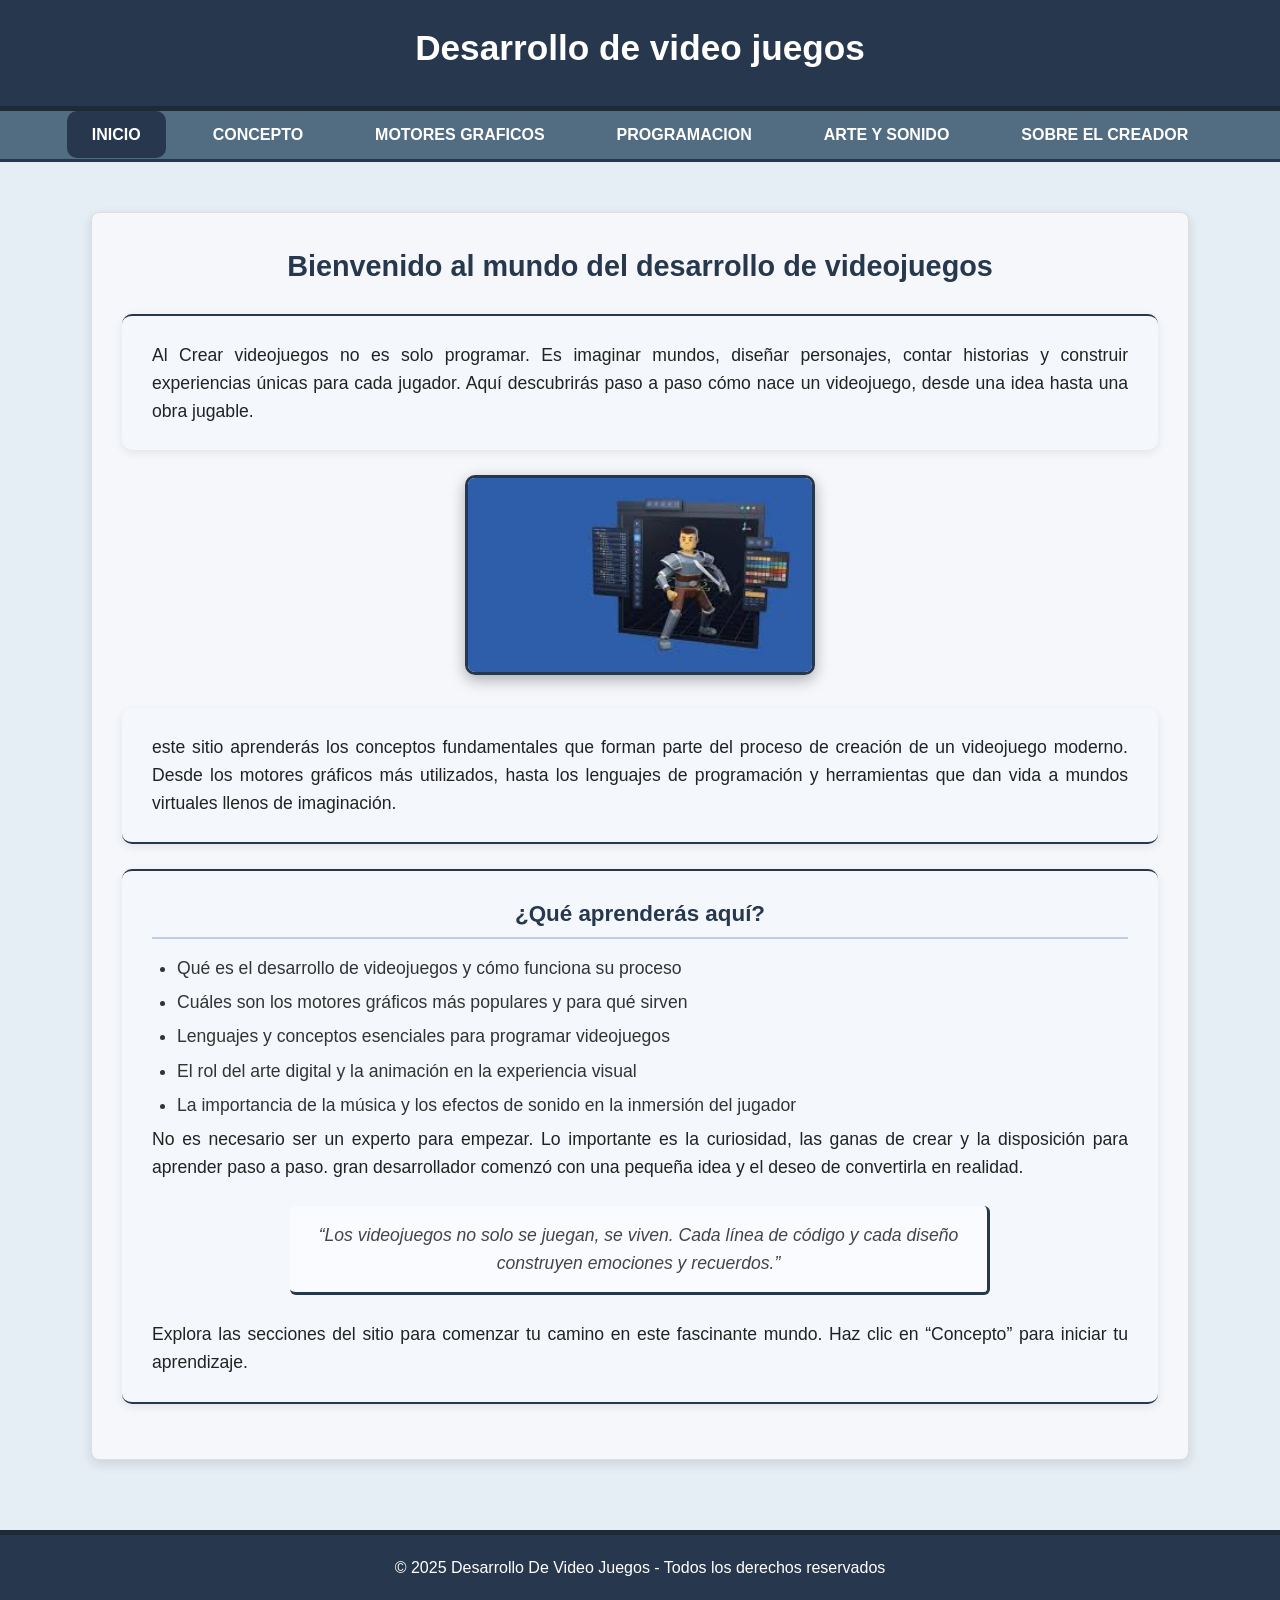
<file: index.html>
<!DOCTYPE html>
<html lang="en">
<head>
    <meta charset="UTF-8">
    <meta name="viewport" content="width=device-width, initial-scale=1.0">
    <link rel="stylesheet" href="css/estilo.css">
    <title>Desarrollo de Video Juegos</title>
</head>
<body>
    <div>
        <header>
            <h1>Desarrollo de video juegos</h1>
        </header>
        <nav id="navegacion">
            <ul>
                <li><a class="activo" href="index.html">Inicio</a></li>
                <li><a href="concepto.html">Concepto</a></li>
                <li><a href="motores.html">Motores Graficos</a></li>
                <li><a href="programacion.html">Programacion</a></li>
                <li><a href="arte y Sonido.html">Arte y Sonido</a></li>
                <li><a href="creador.html">Sobre el Creador</a></li>
            </ul>
        </nav>
        <main id="body">
            <div class="cont">
                <h2 class="titulo">Bienvenido al mundo del desarrollo de videojuegos</h2>
                    <div id="tit">
                    <p>Al Crear videojuegos no es solo programar. Es imaginar mundos, diseñar personajes, contar historias
                        y construir experiencias únicas para cada jugador. Aquí descubrirás paso a paso cómo nace
                        un videojuego, desde una idea hasta una obra jugable.</p>
                    </div>
                    <div class="imagen-destacada">
                        <img src="imagenes/images.jpg">
                    </div>
                    <div class="seccion">
                         <p>
                         este sitio aprenderás los conceptos fundamentales que forman parte del proceso de creación
                         de un videojuego moderno. Desde los motores gráficos más utilizados, hasta los lenguajes de
                         programación y herramientas que dan vida a mundos virtuales llenos de imaginación.
                    </p>
                    </div>
                    <div class="seccionm">
                        <h3>¿Qué aprenderás aquí?</h3>
                        <ul>
                            <li>Qué es el desarrollo de videojuegos y cómo funciona su proceso</li>
                            <li>Cuáles son los motores gráficos más populares y para qué sirven</li>
                            <li>Lenguajes y conceptos esenciales para programar videojuegos</li>
                            <li>El rol del arte digital y la animación en la experiencia visual</li>
                            <li>La importancia de la música y los efectos de sonido en la inmersión del jugador</li>
                        </ul>

                <p>
                    No es necesario ser un experto para empezar. Lo importante es la curiosidad,
                    las ganas de crear y la disposición para aprender paso a paso.
                    gran desarrollador comenzó con una pequeña idea y el deseo de convertirla en realidad.
                </p>

                <p><em>
                    “Los videojuegos no solo se juegan, se viven. Cada línea de código y cada diseño
                    construyen emociones y recuerdos.”
                </em></p>

                <p>
                    Explora las secciones del sitio para comenzar tu camino en este fascinante mundo.
                    Haz clic en “Concepto” para iniciar tu aprendizaje.
                 </p>
                </div>
            </div>
        </main>
         <footer id="footer">
                <p> &copy; 2025 Desarrollo De Video Juegos - Todos los derechos reservados</p>
            </footer>
    </div>
</body>
</html>
</file>
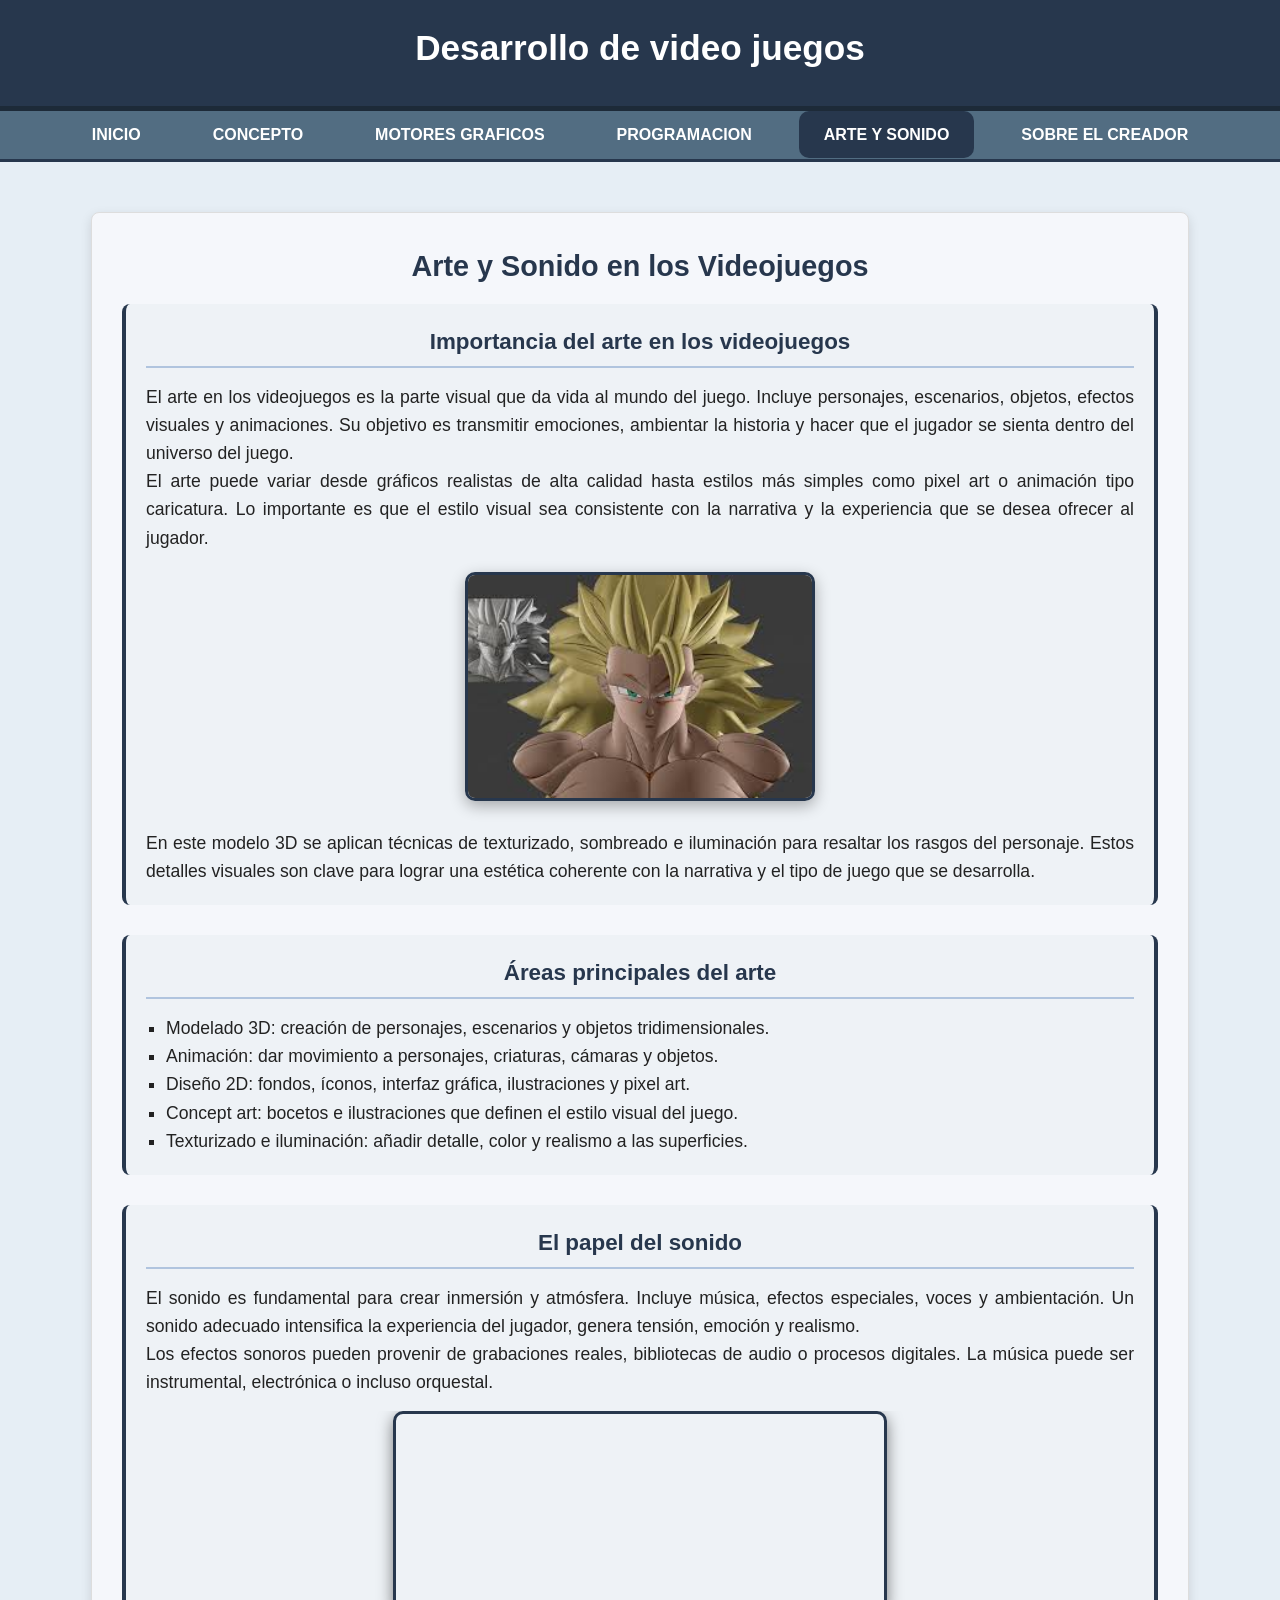
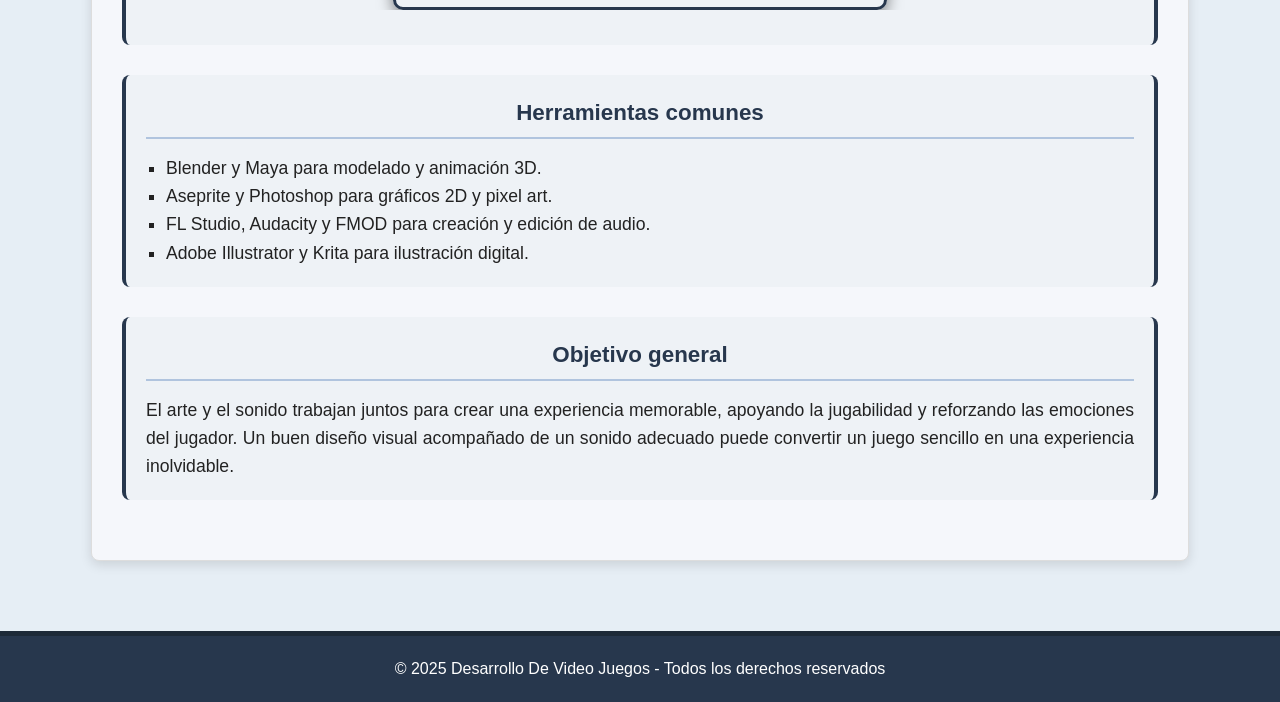
<file: arte y sonido.html>
<!DOCTYPE html>
<html lang="en">
<head>
    <meta charset="UTF-8">
    <meta name="viewport" content="width=device-width, initial-scale=1.0">
    <link rel="stylesheet" href="css/estilo.css">
    <title>Desarrollo de Video Juegos</title>
</head>
<body>
    <div>
        <header>
            <h1>Desarrollo de video juegos</h1>
        </header>
        <nav id="navegacion">
            <ul>
                <li><a href="index.html">Inicio</a></li>
                <li><a href="concepto.html">Concepto</a></li>
                <li><a href="motores.html">Motores Graficos</a></li>
                <li><a href="programacion.html">Programacion</a></li>
                <li><a class="activo" href="arte y Sonido.html">Arte y Sonido</a></li>
                <li><a href="creador.html">Sobre el Creador</a></li>
            </ul>
        </nav>
        <main id="body">
            <div class="cont">
                  <h2 class="titulo">Arte y Sonido en los Videojuegos</h2>

            <div class="seccion-info">
                <h3>Importancia del arte en los videojuegos</h3>
                <p>
                    El arte en los videojuegos es la parte visual que da vida al mundo del juego.
                    Incluye personajes, escenarios, objetos, efectos visuales y animaciones.
                    Su objetivo es transmitir emociones, ambientar la historia y hacer que el
                    jugador se sienta dentro del universo del juego.
                </p>
                <p>
                    El arte puede variar desde gráficos realistas de alta calidad hasta estilos
                    más simples como pixel art o animación tipo caricatura. Lo importante es que
                    el estilo visual sea consistente con la narrativa y la experiencia que se desea
                    ofrecer al jugador.
                </p>
                <div class="imagen-destacada">
                    <img src="imagenes/modelado.jpg">
                </div>
                <p>
                    En este modelo 3D se aplican técnicas de texturizado, sombreado e iluminación para resaltar los rasgos del personaje. Estos detalles visuales son clave para lograr una estética coherente con la narrativa y el tipo de juego que se desarrolla.
                </p>
            </div>

            <div class="seccion-info">
                <h3>Áreas principales del arte</h3>
                <ul>
                    <li>Modelado 3D: creación de personajes, escenarios y objetos tridimensionales.</li>
                    <li>Animación: dar movimiento a personajes, criaturas, cámaras y objetos.</li>
                    <li>Diseño 2D: fondos, íconos, interfaz gráfica, ilustraciones y pixel art.</li>
                    <li>Concept art: bocetos e ilustraciones que definen el estilo visual del juego.</li>
                    <li>Texturizado e iluminación: añadir detalle, color y realismo a las superficies.</li>
                </ul>
            </div>

            <div class="seccion-info">
                <h3>El papel del sonido</h3>
                <p>
                    El sonido es fundamental para crear inmersión y atmósfera. Incluye música,
                    efectos especiales, voces y ambientación. Un sonido adecuado intensifica la
                    experiencia del jugador, genera tensión, emoción y realismo.
                </p>
                <p>
                    Los efectos sonoros pueden provenir de grabaciones reales, bibliotecas de audio
                    o procesos digitales. La música puede ser instrumental, electrónica o incluso orquestal.
                </p>
                <div id="contenedor-video">
                    <iframe width="560" height="315" src="https://www.youtube.com/embed/Fu9hgUq7hAk">
                </iframe>
                </div>
            </div>

            <div class="seccion-info">
                <h3>Herramientas comunes</h3>
                <ul>
                    <li>Blender y Maya para modelado y animación 3D.</li>
                    <li>Aseprite y Photoshop para gráficos 2D y pixel art.</li>
                    <li>FL Studio, Audacity y FMOD para creación y edición de audio.</li>
                    <li>Adobe Illustrator y Krita para ilustración digital.</li>
                </ul>
            </div>

            <div class="seccion-info">
                <h3>Objetivo general</h3>
                <p>
                    El arte y el sonido trabajan juntos para crear una experiencia memorable,
                    apoyando la jugabilidad y reforzando las emociones del jugador. Un buen diseño
                    visual acompañado de un sonido adecuado puede convertir un juego sencillo en
                    una experiencia inolvidable.
                </p>
            </div>
            </div>
        </main>
        <footer id="footer">
                <p> &copy; 2025 Desarrollo De Video Juegos - Todos los derechos reservados</p>
            </footer>
    </div>
</body>
</html>
</file>
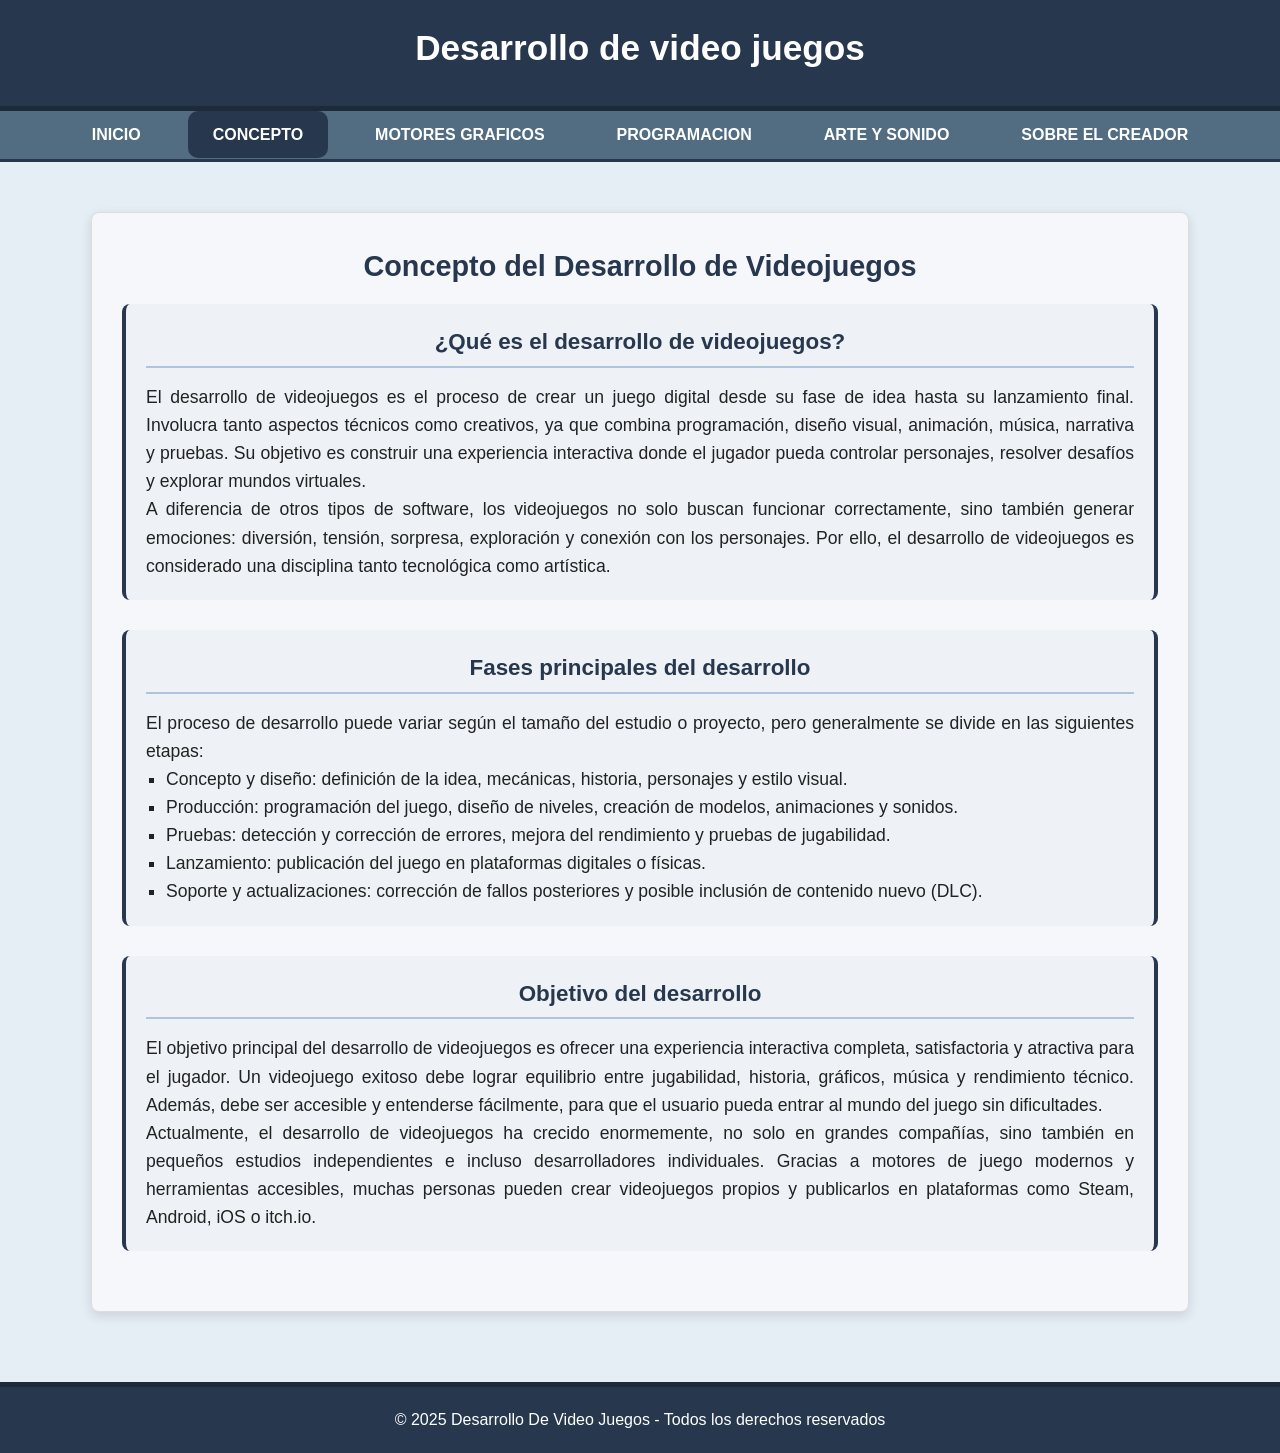
<file: concepto.html>
<!DOCTYPE html>
    <html lang="en">
    <head>
        <meta charset="UTF-8">
        <meta name="viewport" content="width=device-width, initial-scale=1.0">
        <link rel="stylesheet" href="css/estilo.css">
        <title>Desarrollo de Video Juegos</title>
    </head>
    <body>
        <div>
            <header>
                <h1>Desarrollo de video juegos</h1>
            </header>
            <nav id="navegacion">
                <ul>
                    <li><a href="index.html">Inicio</a></li>
                    <li><a class="activo" href="concepto.html">Concepto</a></li>
                    <li><a href="motores.html">Motores Graficos</a></li>
                    <li><a href="programacion.html">Programacion</a></li>
                    <li><a href="arte y Sonido.html">Arte y Sonido</a></li>
                    <li><a href="creador.html">Sobre el Creador</a></li>
                </ul>
            </nav>
            <main id="body">
                <div class="cont">
                    <h2 class="titulo">Concepto del Desarrollo de Videojuegos</h2>

                <div class="seccion-info">
                    <h3>¿Qué es el desarrollo de videojuegos?</h3>
                    <p>
                        El desarrollo de videojuegos es el proceso de crear un juego digital desde su fase de idea
                        hasta su lanzamiento final. Involucra tanto aspectos técnicos como creativos, ya que combina
                        programación, diseño visual, animación, música, narrativa y pruebas. Su objetivo es construir
                        una experiencia interactiva donde el jugador pueda controlar personajes, resolver desafíos y
                        explorar mundos virtuales.
                    </p>
                    <p>
                        A diferencia de otros tipos de software, los videojuegos no solo buscan funcionar correctamente,
                        sino también generar emociones: diversión, tensión, sorpresa, exploración y conexión con los
                        personajes. Por ello, el desarrollo de videojuegos es considerado una disciplina tanto tecnológica
                        como artística.
                    </p>
                </div>

                <div class="seccion-info">
                    <h3>Fases principales del desarrollo</h3>
                    <p>
                        El proceso de desarrollo puede variar según el tamaño del estudio o proyecto, pero generalmente
                        se divide en las siguientes etapas:
                    </p>
                    <ul>
                        <li>Concepto y diseño: definición de la idea, mecánicas, historia, personajes y estilo visual.</li>
                        <li>Producción: programación del juego, diseño de niveles, creación de modelos, animaciones y sonidos.</li>
                        <li>Pruebas: detección y corrección de errores, mejora del rendimiento y pruebas de jugabilidad.</li>
                        <li>Lanzamiento: publicación del juego en plataformas digitales o físicas.</li>
                        <li>Soporte y actualizaciones: corrección de fallos posteriores y posible inclusión de contenido nuevo (DLC).</li>
                    </ul>
                </div>

                <div class="seccion-info">
                    <h3>Objetivo del desarrollo</h3>
                    <p>
                        El objetivo principal del desarrollo de videojuegos es ofrecer una experiencia interactiva
                        completa, satisfactoria y atractiva para el jugador. Un videojuego exitoso debe lograr equilibrio
                        entre jugabilidad, historia, gráficos, música y rendimiento técnico. Además, debe ser accesible
                        y entenderse fácilmente, para que el usuario pueda entrar al mundo del juego sin dificultades.
                    </p>
                    <p>
                        Actualmente, el desarrollo de videojuegos ha crecido enormemente, no solo en grandes
                        compañías, sino también en pequeños estudios independientes e incluso desarrolladores
                        individuales. Gracias a motores de juego modernos y herramientas accesibles, muchas
                        personas pueden crear videojuegos propios y publicarlos en plataformas como Steam,
                        Android, iOS o itch.io.
                    </p>
                </div> 
                </div>
            </main>
            <footer id="footer">
                <p> &copy; 2025 Desarrollo De Video Juegos - Todos los derechos reservados</p>
            </footer>
        </div>
    </body>
    </html>
</file>
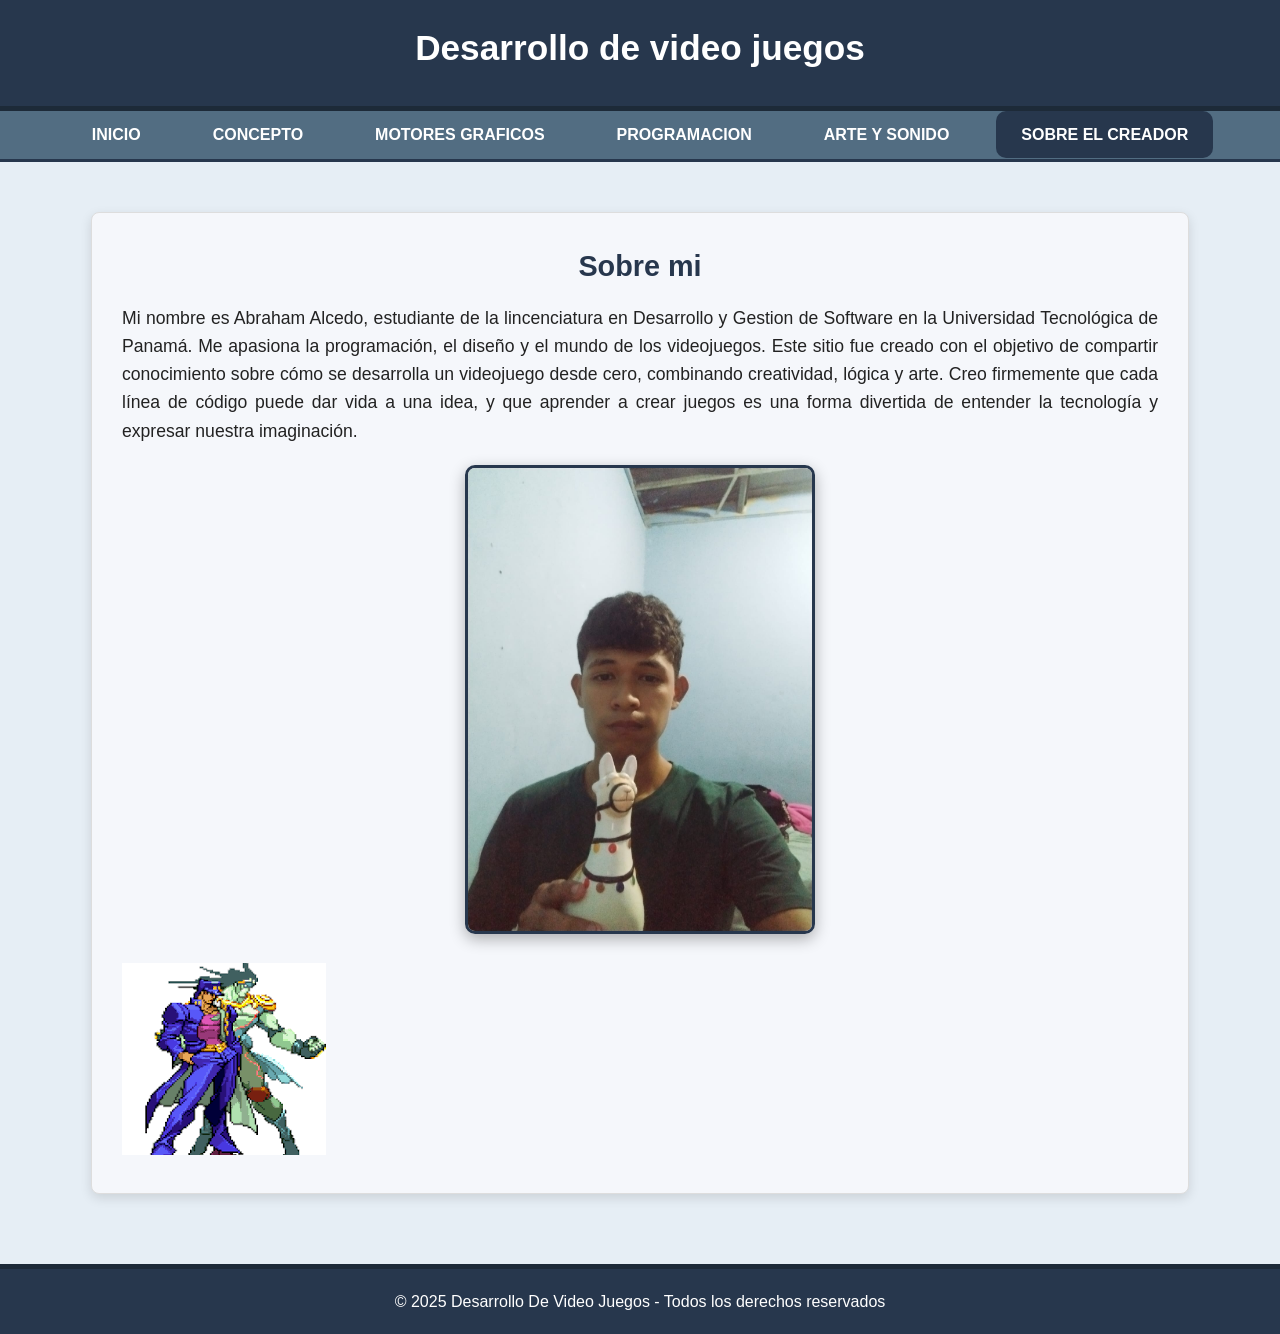
<file: creador.html>
<!DOCTYPE html>
<html lang="en">
<head>
    <meta charset="UTF-8">
    <meta name="viewport" content="width=device-width, initial-scale=1.0">
    <link rel="stylesheet" href="css/estilo.css">
    <title>Desarrollo de Video Juegos</title>
</head>
<body>
    <div>
        <header>
            <h1>Desarrollo de video juegos</h1>
        </header>
        <nav id="navegacion">
            <ul>
                <li><a href="index.html">Inicio</a></li>
                <li><a href="concepto.html">Concepto</a></li>
                <li><a href="motores.html">Motores Graficos</a></li>
                <li><a href="programacion.html">Programacion</a></li>
                <li><a href="arte y Sonido.html">Arte y Sonido</a></li>
                <li><a class="activo" href="creador.html">Sobre el Creador</a></li>
            </ul>
        </nav>
        <main id="body">
            <div class="cont">
                <h2 class="titulo">Sobre mi</h2>
                <div>
                    <p>Mi nombre es Abraham Alcedo, estudiante de la lincenciatura en Desarrollo y Gestion de Software en la Universidad Tecnológica de Panamá. Me apasiona la programación, el diseño y el mundo de los videojuegos.
Este sitio fue creado con el objetivo de compartir conocimiento sobre cómo se desarrolla un videojuego desde cero, combinando creatividad, lógica y arte.
Creo firmemente que cada línea de código puede dar vida a una idea, y que aprender a crear juegos es una forma divertida de entender la tecnología y expresar nuestra imaginación.</p>
                </div>
                <div class="imagen-destacada">
                    <img src="imagenes/yo.jpg">
                </div>
                <div id="imgF">
                    <img src="imagenes/jotaro.png">
                </div>
            </div>
        </main>
        <footer id="footer">
                <p> &copy; 2025 Desarrollo De Video Juegos - Todos los derechos reservados</p>
            </footer>
    </div>
</body>
</html>
</file>
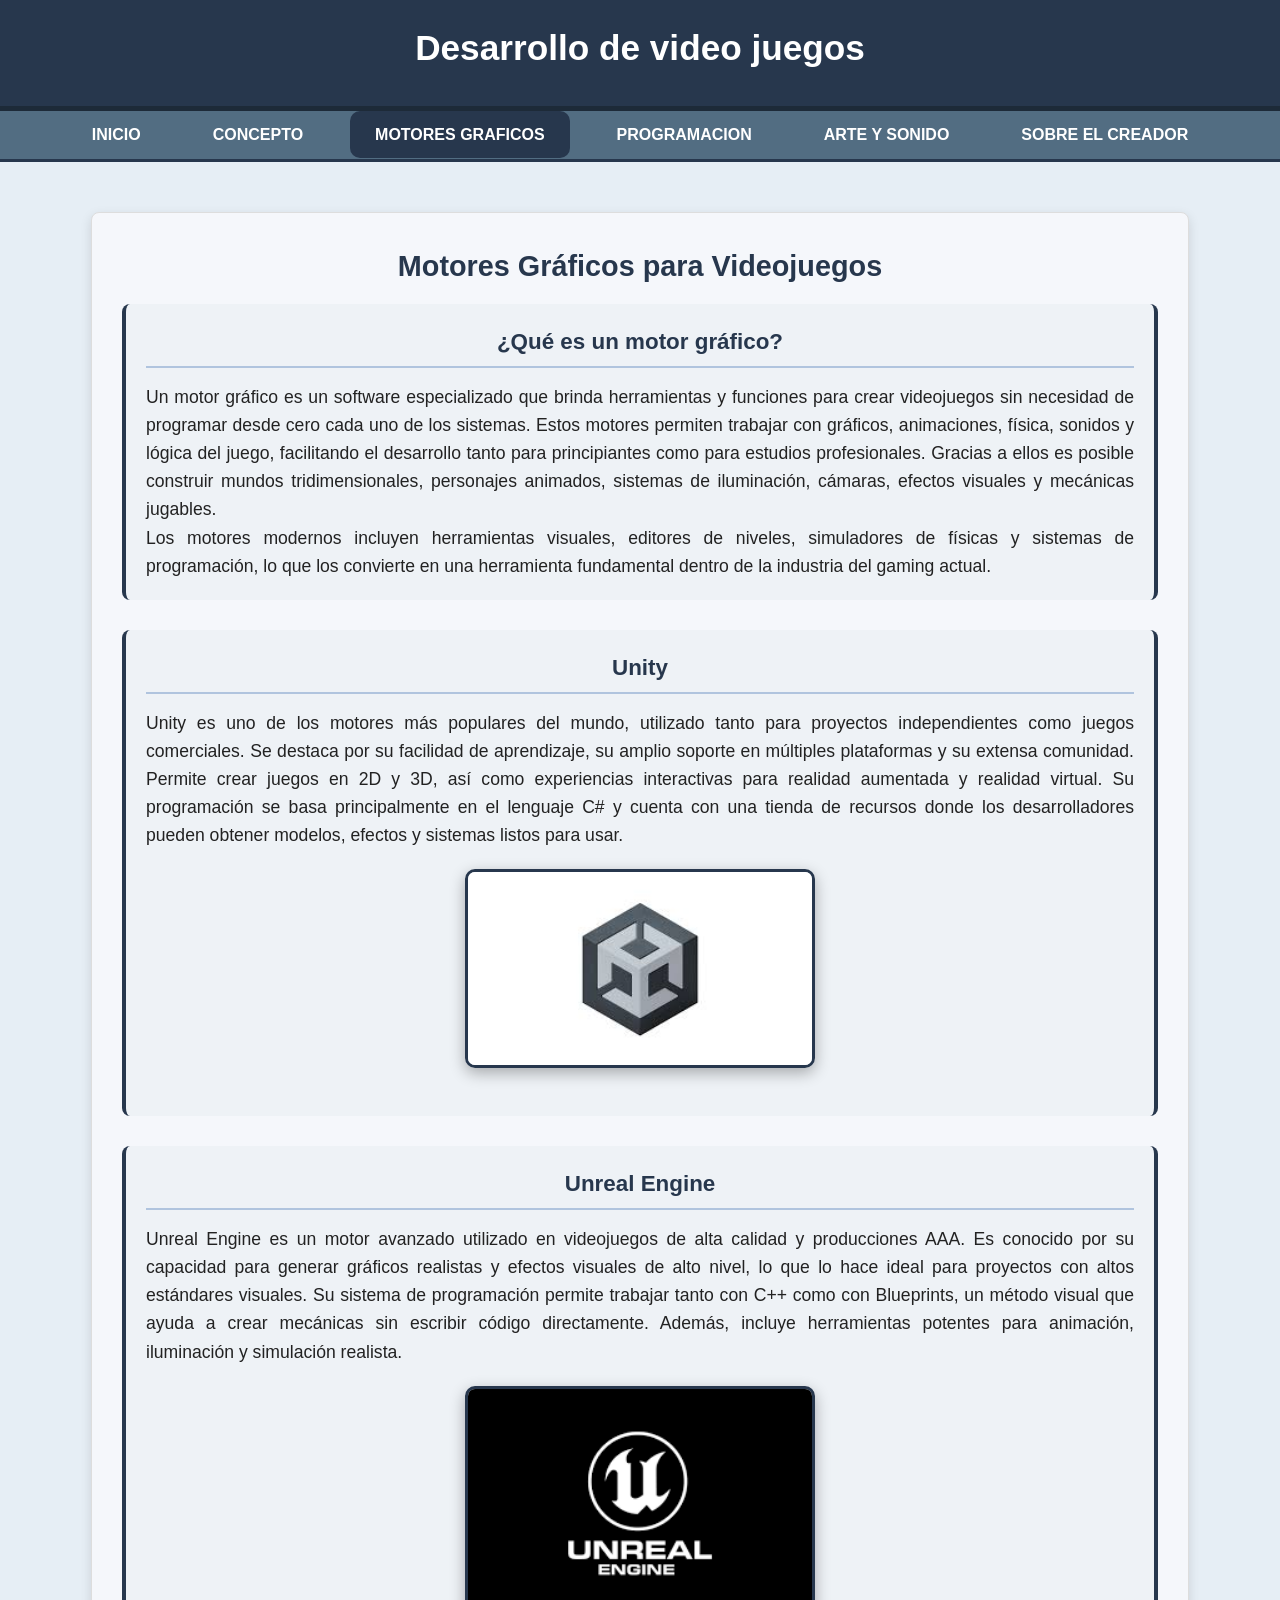
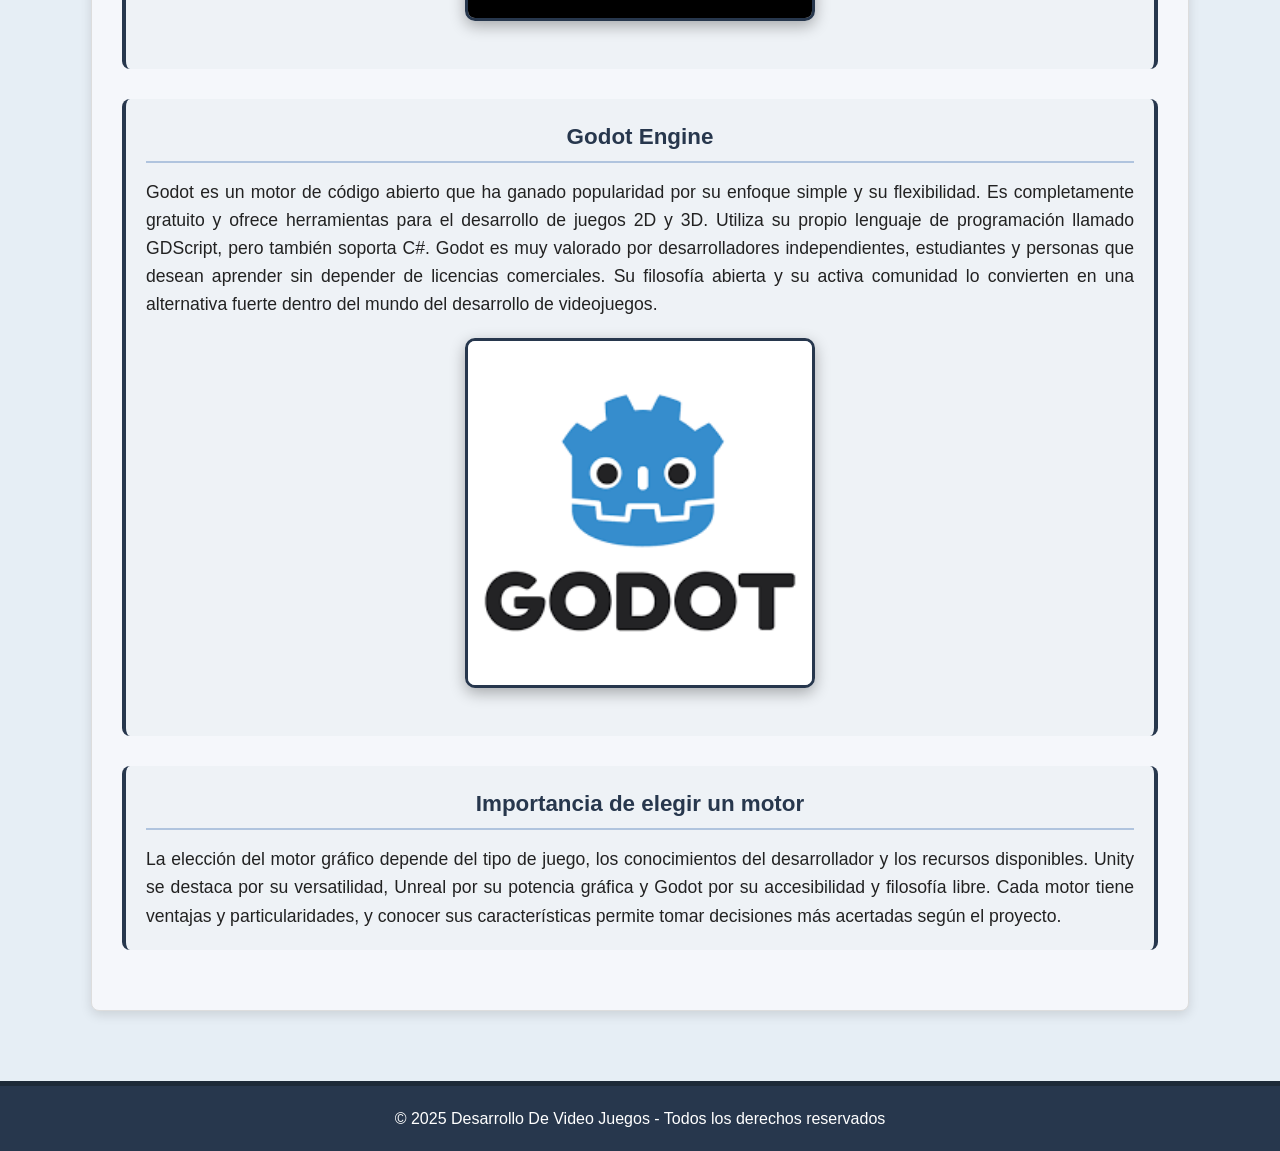
<file: motores.html>
<!DOCTYPE html>
<html lang="en">
<head>
    <meta charset="UTF-8">
    <meta name="viewport" content="width=device-width, initial-scale=1.0">
    <link rel="stylesheet" href="css/estilo.css">
    <title>Desarrollo de Video Juegos</title>
</head>
<body>
    <div>
        <header>
            <h1>Desarrollo de video juegos</h1>
        </header>
        <nav id="navegacion">
            <ul>
                <li><a href="index.html">Inicio</a></li>
                <li><a href="concepto.html">Concepto</a></li>
                <li><a class="activo" href="motores.html">Motores Graficos</a></li>
                <li><a href="programacion.html">Programacion</a></li>
                <li><a href="arte y Sonido.html">Arte y Sonido</a></li>
                <li><a href="creador.html">Sobre el Creador</a></li>
            </ul>
        </nav>
        <main id="body">
            <div class="cont">
                 <h2 class="titulo">Motores Gráficos para Videojuegos</h2>

            <div class="seccion-info">
                <h3>¿Qué es un motor gráfico?</h3>
                <p>
                    Un motor gráfico es un software especializado que brinda herramientas y funciones
                    para crear videojuegos sin necesidad de programar desde cero cada uno de los sistemas.
                    Estos motores permiten trabajar con gráficos, animaciones, física, sonidos y lógica del juego,
                    facilitando el desarrollo tanto para principiantes como para estudios profesionales.
                    Gracias a ellos es posible construir mundos tridimensionales, personajes animados,
                    sistemas de iluminación, cámaras, efectos visuales y mecánicas jugables.
                </p>
                <p>
                    Los motores modernos incluyen herramientas visuales, editores de niveles,
                    simuladores de físicas y sistemas de programación, lo que los convierte en una herramienta
                    fundamental dentro de la industria del gaming actual.
                </p>
            </div>

            <div class="seccion-info">
                <h3>Unity</h3>
                <p>
                    Unity es uno de los motores más populares del mundo, utilizado tanto para proyectos
                    independientes como juegos comerciales. Se destaca por su facilidad de aprendizaje,
                    su amplio soporte en múltiples plataformas y su extensa comunidad. Permite crear juegos
                    en 2D y 3D, así como experiencias interactivas para realidad aumentada y realidad virtual.
                    Su programación se basa principalmente en el lenguaje C# y cuenta con una tienda de
                    recursos donde los desarrolladores pueden obtener modelos, efectos y sistemas listos para usar.
                </p>
                <div class="imagen-destacada">
                    <img src="imagenes/unity.jpg">
                </div>
            </div>

            <div class="seccion-info">
                <h3>Unreal Engine</h3>
                <p>
                    Unreal Engine es un motor avanzado utilizado en videojuegos de alta calidad y producciones AAA. 
                    Es conocido por su capacidad para generar gráficos realistas y efectos visuales de alto nivel,
                    lo que lo hace ideal para proyectos con altos estándares visuales. Su sistema de programación
                    permite trabajar tanto con C++ como con Blueprints, un método visual que ayuda a crear
                    mecánicas sin escribir código directamente. Además, incluye herramientas potentes para animación,
                    iluminación y simulación realista.
                </p>
                <div class="imagen-destacada">
                    <img src="imagenes/unreal.png">
                </div>
            </div>

            <div class="seccion-info">
                <h3>Godot Engine</h3>
                <p>
                    Godot es un motor de código abierto que ha ganado popularidad por su enfoque simple
                    y su flexibilidad. Es completamente gratuito y ofrece herramientas para el desarrollo de juegos 2D y 3D.
                    Utiliza su propio lenguaje de programación llamado GDScript, pero también soporta C#.
                    Godot es muy valorado por desarrolladores independientes, estudiantes y personas que desean
                    aprender sin depender de licencias comerciales. Su filosofía abierta y su activa comunidad lo
                    convierten en una alternativa fuerte dentro del mundo del desarrollo de videojuegos.
                </p>
                <div class="imagen-destacada">
                    <img src="imagenes/godot.png">
                </div>
            </div>

            <div class="seccion-info">
                <h3>Importancia de elegir un motor</h3>
                <p>
                    La elección del motor gráfico depende del tipo de juego, los conocimientos del desarrollador
                    y los recursos disponibles. Unity se destaca por su versatilidad, Unreal por su potencia gráfica
                    y Godot por su accesibilidad y filosofía libre. Cada motor tiene ventajas y particularidades,
                    y conocer sus características permite tomar decisiones más acertadas según el proyecto.
                </p>
            </div>
            </div>
        </main>
        <footer id="footer">
                <p> &copy; 2025 Desarrollo De Video Juegos - Todos los derechos reservados</p>
            </footer>
    </div>
</body>
</html>
</file>
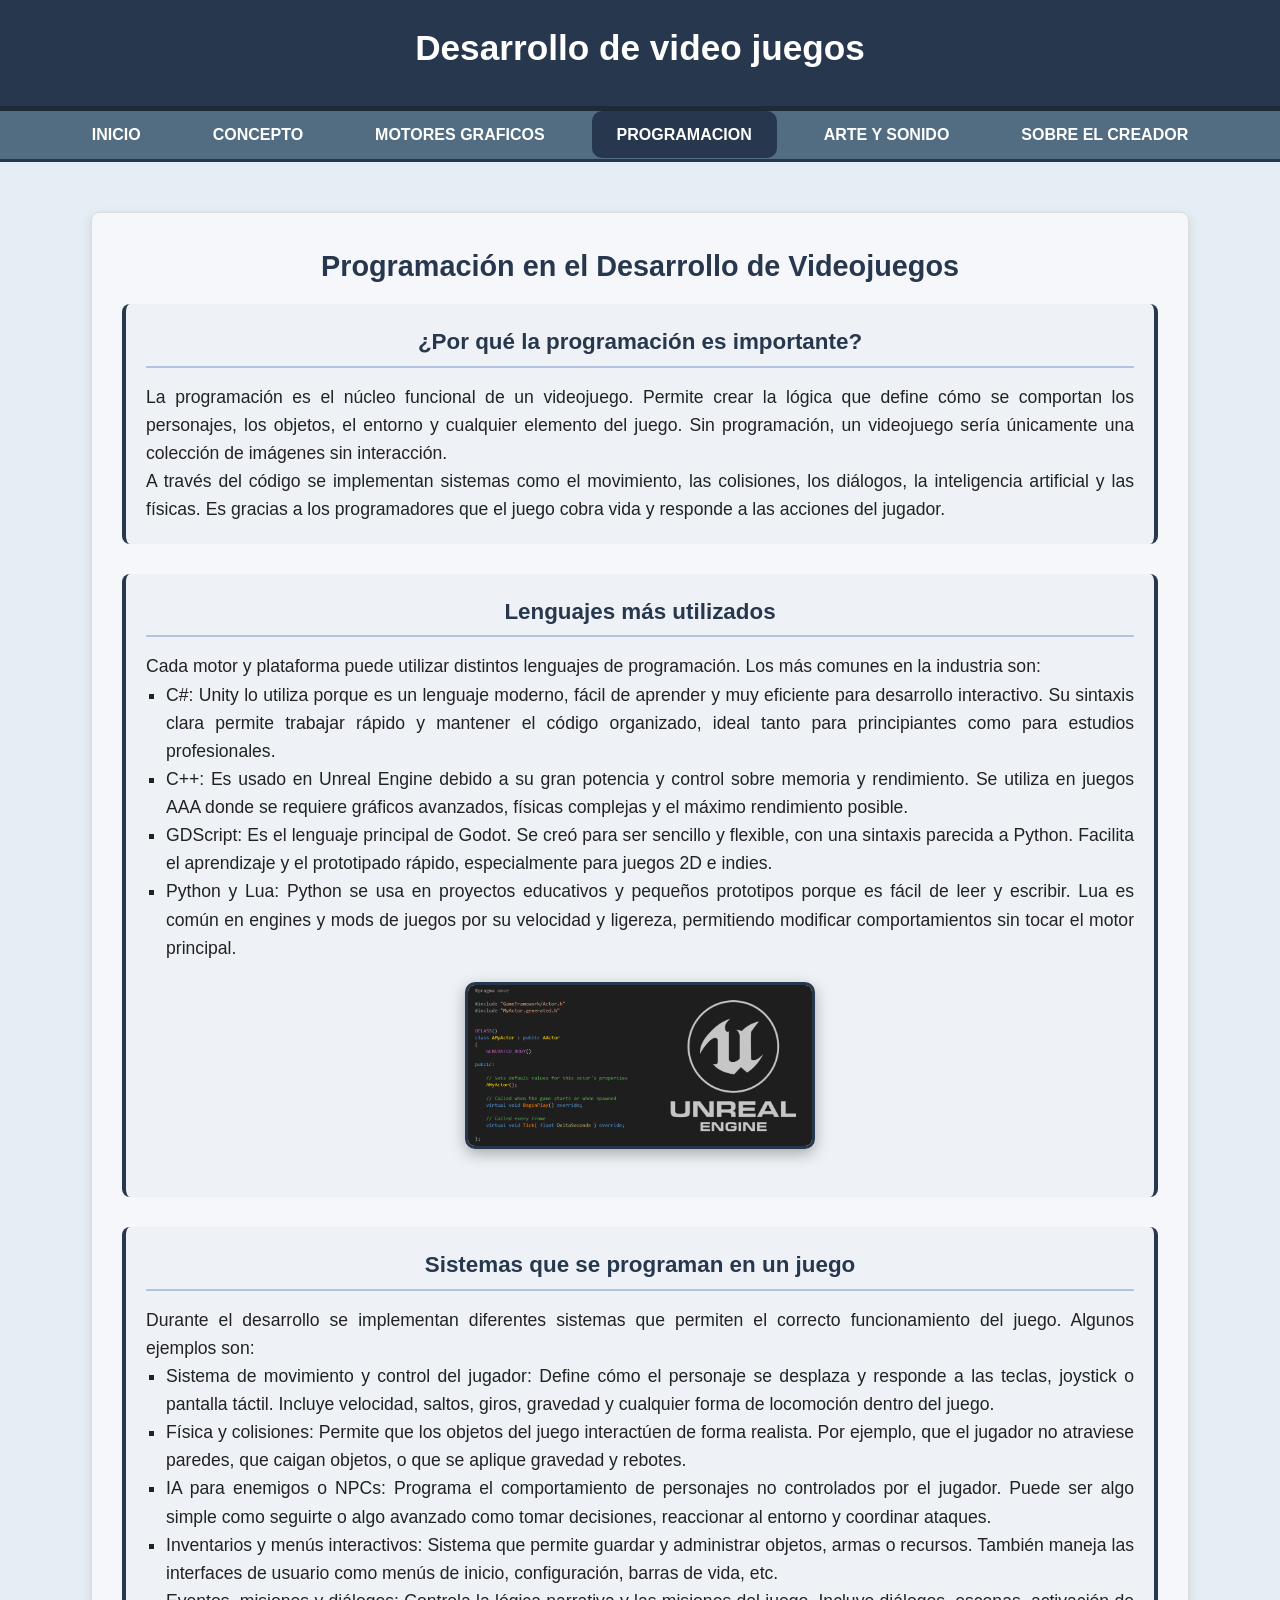
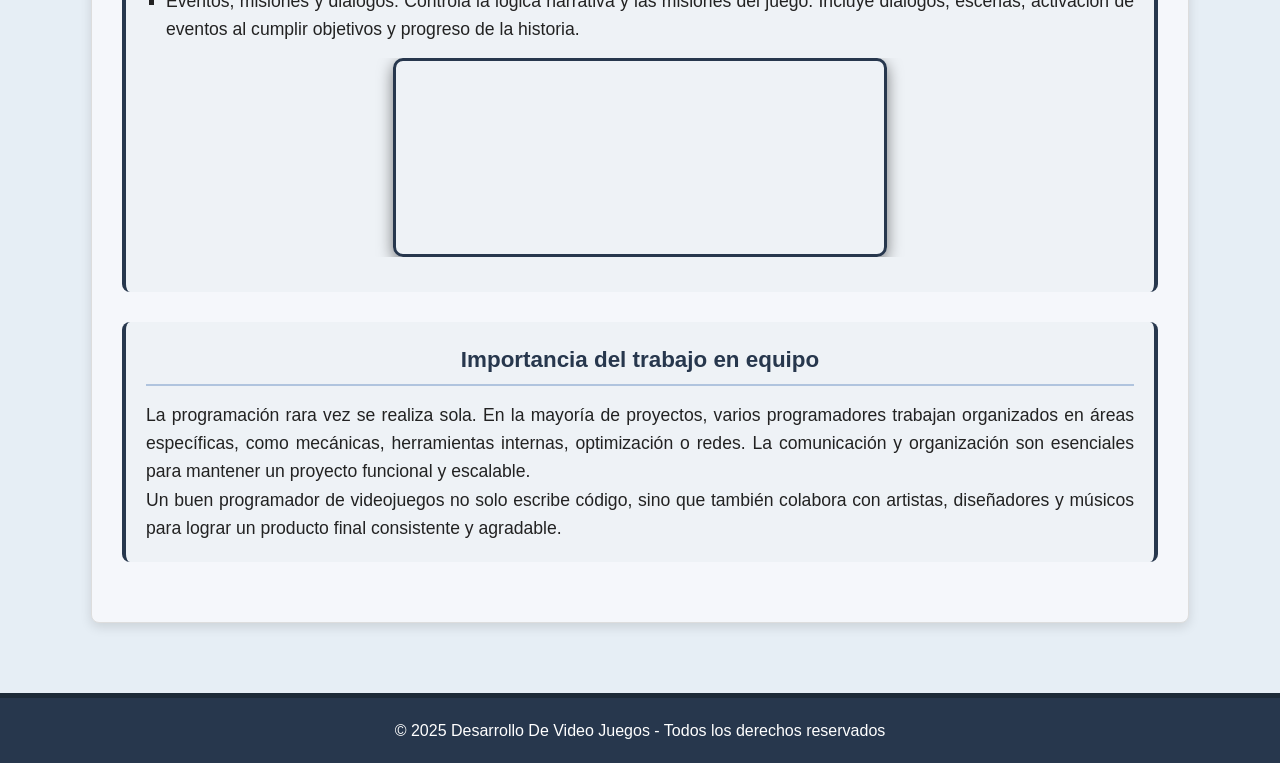
<file: programacion.html>
<!DOCTYPE html>
<html lang="en">
<head>
    <meta charset="UTF-8">
    <meta name="viewport" content="width=device-width, initial-scale=1.0">
    <link rel="stylesheet" href="css/estilo.css">
    <title>Desarrollo de Video Juegos</title>
</head>
<body>
    <div>
        <header>
            <h1>Desarrollo de video juegos</h1>
        </header>
        <nav id="navegacion">
            <ul>
                <li><a href="index.html">Inicio</a></li>
                <li><a href="concepto.html">Concepto</a></li>
                <li><a href="motores.html">Motores Graficos</a></li>
                <li><a class="activo" href="programacion.html">Programacion</a></li>
                <li><a href="arte y Sonido.html">Arte y Sonido</a></li>
                <li><a href="creador.html">Sobre el Creador</a></li>
            </ul>
        </nav>
        <main id="body">
            <div class="cont">
                    <h2 class="titulo">Programación en el Desarrollo de Videojuegos</h2>

            <div class="seccion-info">
                <h3>¿Por qué la programación es importante?</h3>
                <p>
                    La programación es el núcleo funcional de un videojuego. Permite crear la lógica que define
                    cómo se comportan los personajes, los objetos, el entorno y cualquier elemento del juego.
                    Sin programación, un videojuego sería únicamente una colección de imágenes sin interacción.
                </p>
                <p>
                    A través del código se implementan sistemas como el movimiento, las colisiones, los diálogos,
                    la inteligencia artificial y las físicas. Es gracias a los programadores que el juego cobra vida
                    y responde a las acciones del jugador.
                </p>
            </div>

            <div class="seccion-info">
                <h3>Lenguajes más utilizados</h3>
                <p>
                    Cada motor y plataforma puede utilizar distintos lenguajes de programación. Los más comunes en la industria son:
                </p>
                <ul>
                    <li>C#: Unity lo utiliza porque es un lenguaje moderno, fácil de aprender y muy eficiente para desarrollo interactivo. Su sintaxis clara permite trabajar rápido y mantener el código organizado, ideal tanto para principiantes como para estudios profesionales.</li>
                    <li>C++: Es usado en Unreal Engine debido a su gran potencia y control sobre memoria y rendimiento. Se utiliza en juegos AAA donde se requiere gráficos avanzados, físicas complejas y el máximo rendimiento posible.</li>
                    <li>GDScript: Es el lenguaje principal de Godot. Se creó para ser sencillo y flexible, con una sintaxis parecida a Python. Facilita el aprendizaje y el prototipado rápido, especialmente para juegos 2D e indies.</li>
                    <li>Python y Lua: Python se usa en proyectos educativos y pequeños prototipos porque es fácil de leer y escribir. Lua es común en engines y mods de juegos por su velocidad y ligereza, permitiendo modificar comportamientos sin tocar el motor principal.</li>
                </ul>
                <div class="imagen-destacada">
                    <img src="imagenes/c++forunreal.png">
                </div>
            </div>

            <div class="seccion-info">
                <h3>Sistemas que se programan en un juego</h3>
                <p>
                    Durante el desarrollo se implementan diferentes sistemas que permiten el correcto funcionamiento del juego. Algunos ejemplos son:
                </p>
               <ul>
                    <li>Sistema de movimiento y control del jugador: Define cómo el personaje se desplaza y responde a las teclas, joystick o pantalla táctil. Incluye velocidad, saltos, giros, gravedad y cualquier forma de locomoción dentro del juego.</li>
                    <li>Física y colisiones: Permite que los objetos del juego interactúen de forma realista. Por ejemplo, que el jugador no atraviese paredes, que caigan objetos, o que se aplique gravedad y rebotes.</li>
                    <li>IA para enemigos o NPCs: Programa el comportamiento de personajes no controlados por el jugador. Puede ser algo simple como seguirte o algo avanzado como tomar decisiones, reaccionar al entorno y coordinar ataques.</li>
                    <li>Inventarios y menús interactivos: Sistema que permite guardar y administrar objetos, armas o recursos. También maneja las interfaces de usuario como menús de inicio, configuración, barras de vida, etc.</li>
                    <li>Eventos, misiones y diálogos: Controla la lógica narrativa y las misiones del juego. Incluye diálogos, escenas, activación de eventos al cumplir objetivos y progreso de la historia.</li>
                </ul>
                <div id="contenedor-video">
                 <iframe  width="560" height="315" src="https://www.youtube.com/embed/9kcDv-EUfcQ" frameborder="0" allowfullscreen></iframe>
                </div>
            </div>

            <div class="seccion-info">
                <h3>Importancia del trabajo en equipo</h3>
                <p>
                    La programación rara vez se realiza sola. En la mayoría de proyectos, varios
                    programadores trabajan organizados en áreas específicas, como mecánicas,
                    herramientas internas, optimización o redes. La comunicación y organización son
                    esenciales para mantener un proyecto funcional y escalable.
                </p>
                <p>
                    Un buen programador de videojuegos no solo escribe código, sino que también colabora
                    con artistas, diseñadores y músicos para lograr un producto final consistente y agradable.
                </p>
            </div>
            </div>
        </main>
        <footer id="footer">
                <p> &copy; 2025 Desarrollo De Video Juegos - Todos los derechos reservados</p>
            </footer>
    </div>
</body>
</html>
</file>
<file: css/estilo.css>
*{
    margin: 0;
    padding: 0;
    box-sizing: border-box;
}

body{
    font-family: Arial, Helvetica, sans-serif;
    background-color: #e6eef5;
    color: #222;
    line-height: 1.6;
}

.cont {
    width: 90%;
    max-width: 1100px;
    margin: 20px auto;
    background-color: #f5f7fb; 
    border: 1px solid #ddd;
    border-radius: 8px;
    box-shadow: 0 4px 12px rgba(0,0,0,0.12);
    padding: 30px;
    overflow: hidden;
    font-size: 1.1rem;
    text-align: justify;
}

.cont h3 {
    color: #27374D;
    text-align: center;
    margin-bottom: 15px;
    font-size: 1.4rem;
}

header{
    background-color: #27374D;
    color: white;
    padding: 20px 20px;
    text-align: center;
    border-bottom: 5px solid #1d2a38; 
}

header h1{
    font-size: 2.2rem;
    margin-bottom: 10px;
}

#navegacion{
    background-color: #526D82;
    border-bottom: 3px solid #27374D;
    height: 60%;
}

#navegacion ul{
    display: flex;
    justify-content: center;
    list-style: none;
}

#navegacion li{
    margin: 11px;
}

#navegacion a{
    color: white;
    text-transform: uppercase;
    font-weight: bold;
    padding: 15px 25px;
    text-decoration: none;
    transition: .3s ease;
}

#navegacion a:hover{
    background-color: rgba(255,255,255,0.2);
    border-radius: 10px;
}

#navegacion a.activo{
    background-color: #27374D;
    color: #fff;
    border-radius: 10px;
}

#body{
    padding: 30px;
}

.titulo{
    color: #27374D;
    text-align: center;
    margin-bottom: 15px;
    font-size: 1.8rem;
}
#tit p{
    background: #f4f7fb;         
    border-top: 2px solid #27374D;      
    border-radius: 10px;
    padding: 25px 30px;
    margin: 25px 0;
    box-shadow: 0 3px 10px rgba(0,0,0,0.08);
}
.seccion {
    background: #f4f7fb;         
    border-bottom: 2px solid #27374D;      
    border-radius: 10px;
    padding: 25px 30px;
    margin: 25px 0;
    box-shadow: 0 3px 10px rgba(0,0,0,0.08);
}

.seccionm {
    background: #f4f7fb;         
    border-bottom: 2px solid #27374D;    
    border-top: 2px solid #27374D;    
    border-radius: 10px;
    padding: 25px 30px;
    margin: 25px 0;
    box-shadow: 0 3px 10px rgba(0,0,0,0.08);
}

.seccionm h3 {
    color: #27374D;
    font-size: 1.4rem;
    text-align: center;
    margin-bottom: 15px;
    border-bottom: 2px solid #bfcde0;
    padding-bottom: 5px;
}

.seccionm ul {
    list-style: disc;
    margin-left: 25px;
}

.seccionm li {
    margin-bottom: 6px;
    color: #333;
}
em {
    display: block;
    text-align: center;
    font-style: italic;
    color: #444;
    background: #f9fbfe;
    border-right: 3px solid #27374D;
    border-bottom: 3px solid #27374D;
    margin: 25px auto;
    padding: 15px;
    border-radius: 6px;
    width: 80%;
    max-width: 700px;
}

.seccion-info{
    background-color: #eef2f6;
    border-left: 4px solid #27374D;
    border-right: 4px solid #27374D;
    padding: 20px;
    border-radius: 8px;
    margin-bottom: 30px;
}

.seccion-info h3{
    color: #27374D;
    font-size: 1.4rem;
    text-align: center;
    margin-bottom: 15px;
    font-weight: bold;
    border-bottom: 2px solid #b0c4de;
    padding-bottom: 6px;
}

.seccion-info ul{
    margin-left: 20px;
    list-style: square;
}

#contenedor-video{
    text-align: center;
    margin: 15px 0;
    position: relative;
    padding-bottom: 20.15%;
    height: 0;
    overflow: hidden;
}
#contenedor-video iframe{
    position : absolute;
    top: 0;
    transform: translate(-50%);
    width: 50%;
    height: 100%;
    max-width: 1080px;
    border-radius: 10px;
    border: 3px solid #27374D;
    box-shadow: 0 5px 15px rgba(0,0,0,0.5);
}

.imagen-destacada{
    text-align: center;
    margin: 20px;
}

.imagen-destacada img{
    max-width: 350px;
    width: 100%;
    height: auto;
    border-radius: 10px;
    border: 3px solid #27374D;
    box-shadow: 0 5px 15px rgba(0,0,0,0.3);
    transition: transform .3s ease;
}

.imagen-destacada img:hover{
    transform: scale(1.02);
}

#imgF{
    margin-top: 20px;
}

#imgy{
margin-top: 20px;
text-align: right;
}

#footer{
    background-color: #27374D;
    color: white;
    text-align: center;
    padding: 20px;
    border-top: 5px solid #1d2a38;
    margin-top: 20px;
}
</file>
